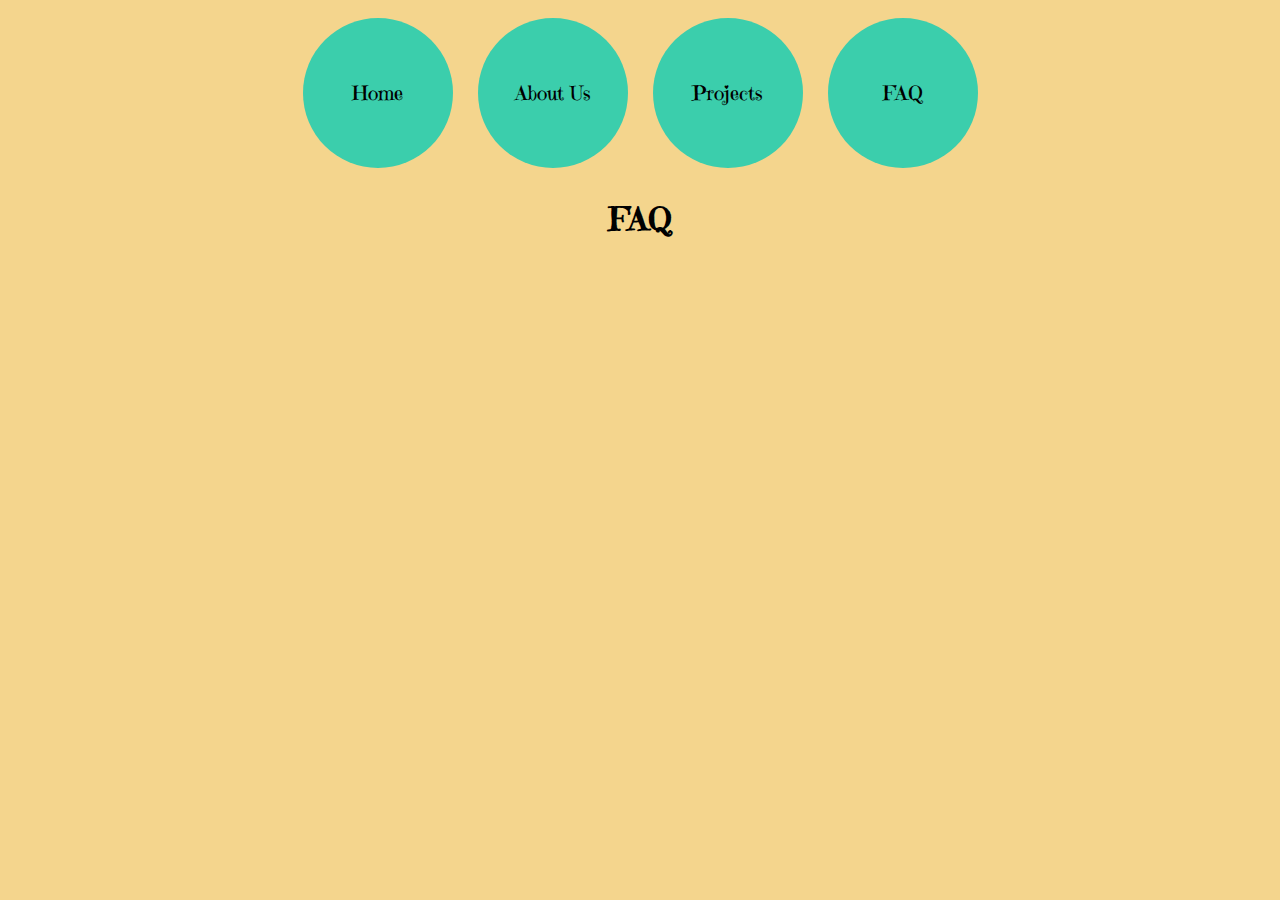
<file: gwc/faq_page.html>
<!DOCTYPE html>
<html>
    <head>
        <link rel="stylesheet" href="faq.css" >
        <link href="https://fonts.googleapis.com/css2?family=Emilys+Candy&display=swap" rel="stylesheet">
        <title>FAQ</title>
    </head>

    <div class="bubble_menu">
        <button class="button" onclick="document.location='main.html'">Home</button>
        <button class="button" onclick="document.location='MeetUs.html'">About Us</button>
        <button class="button" onclick="document.location='projects.html'">Projects</button>
        <button class="button" onclick="document.location='faq_page.html'">FAQ</button>
      </div>
    <h1>FAQ</h1>
</html>
</file>
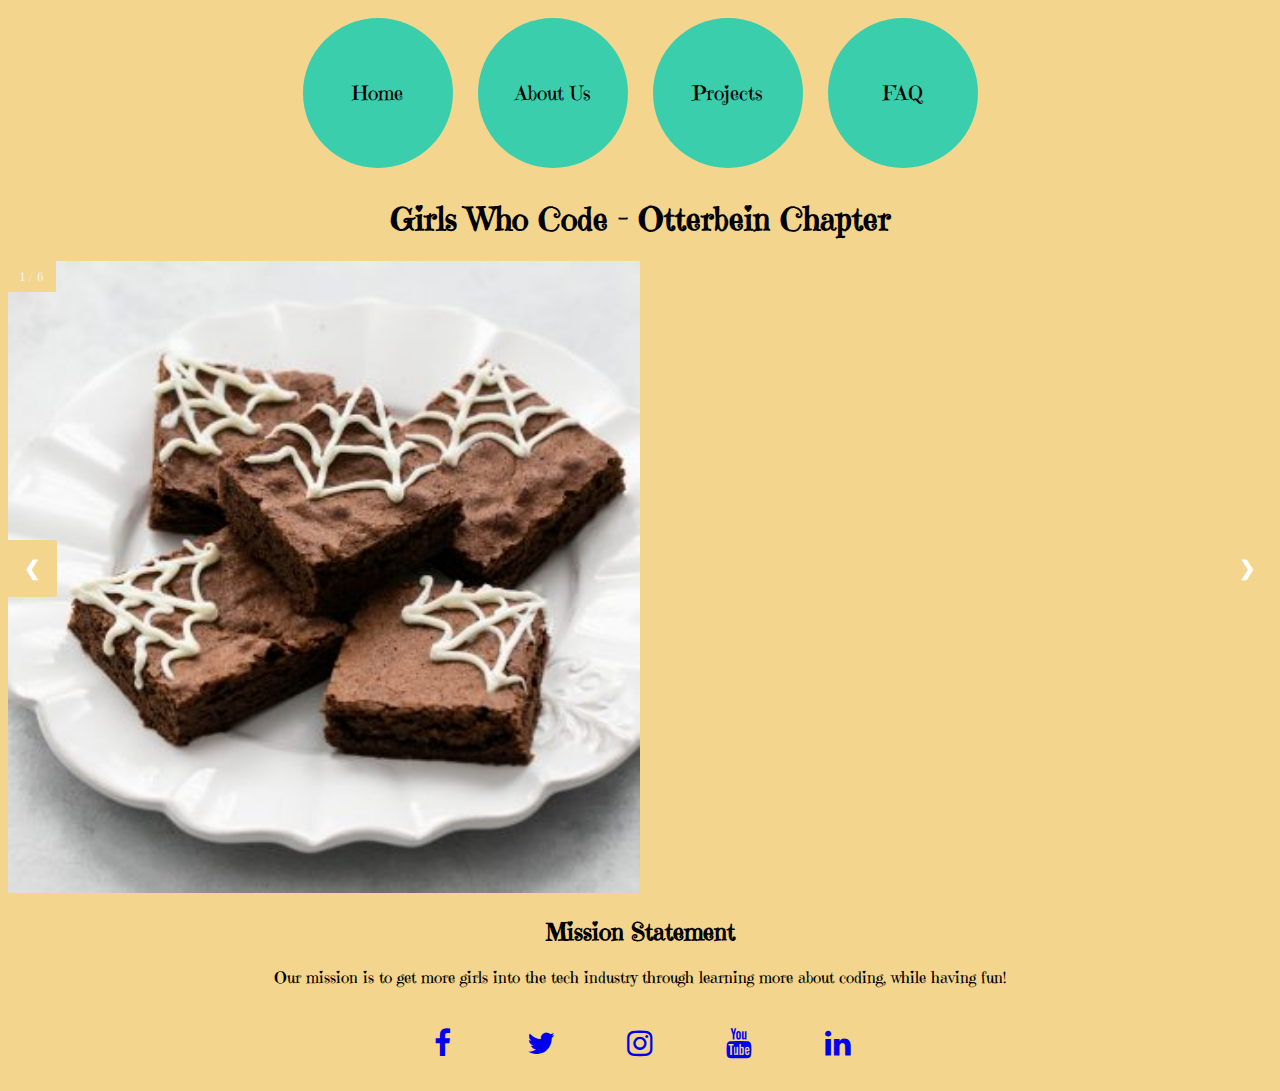
<file: gwc/main.html>
<!DOCTYPE html>
<html>
    <head>
        <link rel="preconnect" href="https://fonts.gstatic.com">
        <!--Add font -->
        <link href="https://fonts.googleapis.com/css2?family=Emilys+Candy&display=swap" rel="stylesheet">
        <!-- Add icon library -->
        <link rel="stylesheet" href="https://cdnjs.cloudflare.com/ajax/libs/font-awesome/4.7.0/css/font-awesome.min.css">

        <link rel="stylesheet" href="main_page.css" >
        <title>Girls Who Code</title>
    </head>

    <body>
        <div class="bubble_menu">
          <button class="button" onclick="document.location='main.html'">Home</button>
          <button class="button" onclick="document.location='MeetUs.html'">About Us</button>
          <button class="button" onclick="document.location='projects.html'">Projects</button>
          <button class="button" onclick="document.location='faq_page.html'">FAQ</button>
        </div>

        <h1>Girls Who Code - Otterbein Chapter</h1>

<!-- Container for the image gallery -->
<div class="container">

    <!-- Full-width images with number text -->
    <div class="mySlides">
      <div class="numbertext">1 / 6</div>
        <img src="images/brownies.jpg" style="width:50%">
    </div>
  
    <div class="mySlides">
      <div class="numbertext">2 / 6</div>
        <img src="images/cake.jpg" style="width:50%">
    </div>
  
    <div class="mySlides">
      <div class="numbertext">3 / 6</div>
        <img src="images/kirby.gif" style="width:50%">
    </div>
  
    <div class="mySlides">
      <div class="numbertext">4 / 6</div>
        <img src="images/tom_nook.gif" style="width:50%">
    </div>
  
    <div class="mySlides">
      <div class="numbertext">5 / 6</div>
        <img src="images/lynel.gif" style="width:50%">
    </div>
  
    <div class="mySlides">
      <div class="numbertext">6 / 6</div>
        <img src="images/cookies.jpeg" style="width:50%">
    </div>
  
    <!-- Next and previous buttons -->
    <a class="prev" onclick="plusSlides(-1)">&#10094;</a>
    <a class="next" onclick="plusSlides(1)">&#10095;</a>

    <script>
        var slideIndex = 1;
        showSlides(slideIndex);

        // Next/previous controls
        function plusSlides(n) {
            showSlides(slideIndex += n);
        }

        // Thumbnail image controls
        function currentSlide(n) {
            showSlides(slideIndex = n);
        }

        function showSlides(n) {
            var i;
            var slides = document.getElementsByClassName("mySlides");
  
            if (n > slides.length) {slideIndex = 1}
            if (n < 1) {slideIndex = slides.length}
            for (i = 0; i < slides.length; i++) {
                slides[i].style.display = "none";
            }
            slides[slideIndex-1].style.display = "block";
            
        }
    </script>

    <h2>Mission Statement</h2>
    <p>Our mission is to get more girls into the tech industry through learning more about coding, while having fun!</p>


    <footer class="footer" >
      
        <a href="https://www.facebook.com/GirlsWhoCode" class="fa fa-facebook"></a>
        <a href="https://twitter.com/girlswhocode" class="fa fa-twitter"></a>
        <a href="https://www.instagram.com/girlswhocode/" class="fa fa-instagram"></a>
        <a href="https://www.youtube.com/user/GirlsWhoCode" class="fa fa-youtube"></a>
        <a href="https://www.linkedin.com/school/girlswhocode/" class="fa fa-linkedin"></a>
     
    </footer>
    
    </body>
</html>
</file>
<file: gwc/faq.css>
* {
    font-family: 'Emilys Candy', cursive;  
    background-color: #F4D58D;
}

.bubble_menu{
    text-align:center
  }
  
  .bubble_menu button {
    background-color: #3BCEAC;
    border: none;
    padding: 20px;
    text-align: center;
    text-decoration: none;
    /*display: inline-block;*/
    font-size: 20px;
    height: 150px;
    width: 150px;
    margin: 10px 10px;
    color: #000000;
    border-radius: 50%;
  }
  .button:hover {
    background-color: #000000; 
    color: #f2f2f2;
  }

  h1, h2, p{
    text-align:center
  }
</file>
<file: gwc/main_page.css>
* {
    font-family: 'Emilys Candy', cursive;  
    background-color: #F4D58D;
}


.bubble_menu{
  text-align:center
}

.bubble_menu button {
  background-color: #3BCEAC;
  border: none;
  padding: 20px;
  text-align: center;
  text-decoration: none;
  /*display: inline-block;*/
  font-size: 20px;
  height: 150px;
  width: 150px;
  margin: 10px 10px;
  color: #000000;
  border-radius: 50%;
}
.button:hover {
  background-color: #000000; 
  color: #f2f2f2;
}


h1, h2, p{
  text-align:center
}

  /* Position the image container (needed to position the left and right arrows) */
.container {
    position: relative;
  }
  
  /* Hide the images by default */
  .mySlides {
    display: none;
  }
  
  /* Add a pointer when hovering over the thumbnail images */
  .cursor {
    cursor: pointer;
  }
  
  /* Next & previous buttons */
  .prev,
  .next {
    cursor: pointer;
    position: absolute;
    top: 40%;
    width: auto;
    padding: 16px;
    margin-top: -50px;
    color: white;
    font-weight: bold;
    font-size: 20px;
    border-radius: 0 3px 3px 0;
    user-select: none;
    -webkit-user-select: none;
  }
  
  /* Position the "next button" to the right */
  .next {
    right: 0;
    border-radius: 3px 0 0 3px;
  }
  
  /* On hover, add a black background color with a little bit see-through */
  .prev:hover,
  .next:hover {
    background-color: rgba(0, 0, 0, 0.8);
  }
  
  /* Number text (1/3 etc) */
  .numbertext {
    color: #f2f2f2;
    font-size: 12px;
    padding: 8px 12px;
    position: absolute;
    top: 0;
  }
  
  .row:after {
    content: "";
    display: table;
    clear: both;
  }
  
  /* Six columns side by side */
  .column {
    float: left;
    width: 16.66%;
  }
  
  
  .active,
  .demo:hover {
    opacity: 1;
  }

  .footer{
    text-align: center;
  }

  .fa {
    padding: 20px;
    font-size: 30px;
    width: 50px;
    text-align: center;
    text-decoration: none;
    margin: 5px 2px;
  }
</file>
